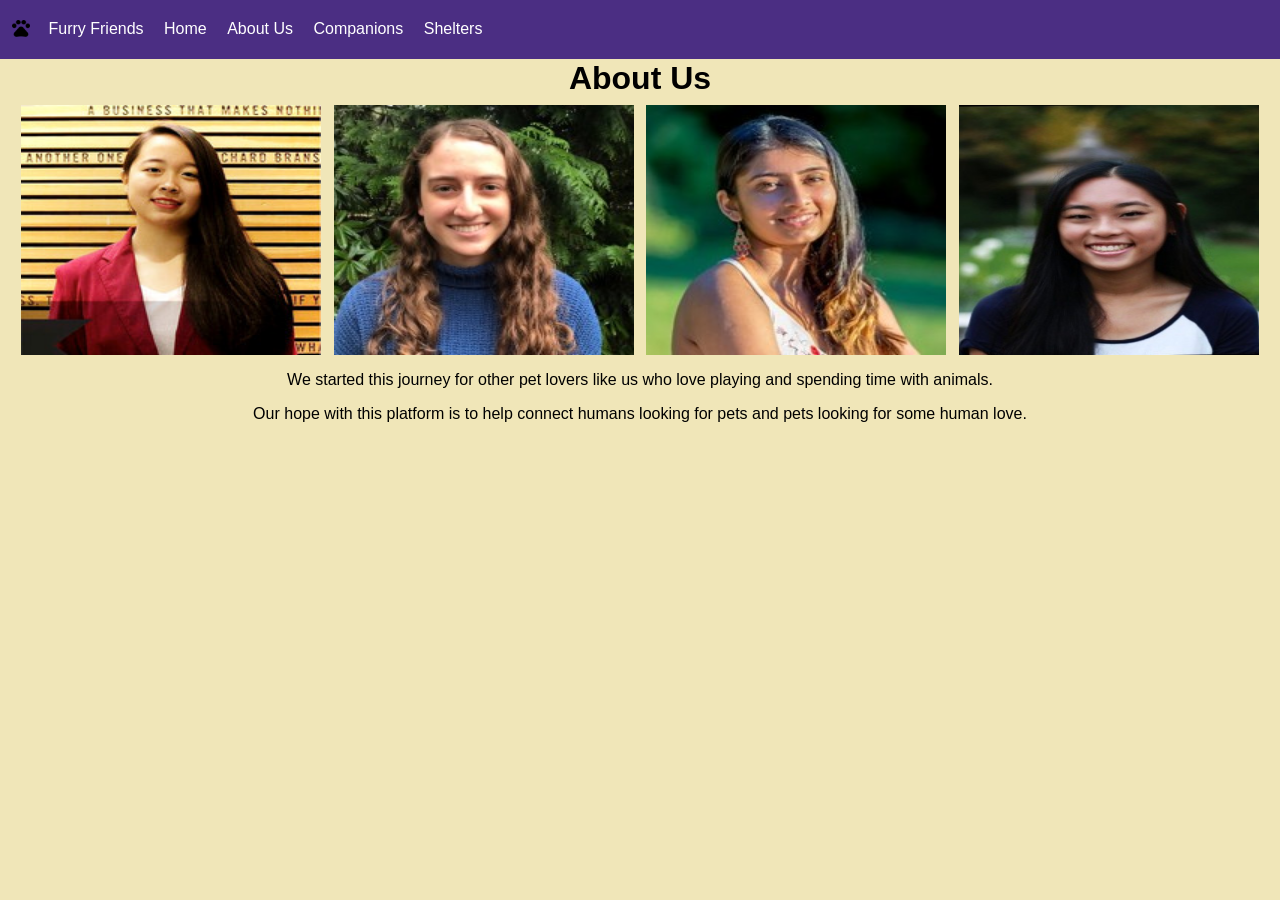
<file: about.html>
<!DOCTYPE html>
<html lang="en">
<head>
    <meta charset="utf-8">
    <meta name="author" content="your name">
    <meta name="description" content="description of your page">
    <link rel="stylesheet" href="/css/about.css" />
    <title>About Us</title>
</head>
<body>
  <nav>
    <ul>
        <li><a href="#"><span aria-hidden="true" class="logo">&nbsp</span>Furry Friends</a></li>
        <li><a href="index.html">Home</a></li>
        <li><a href="about_us.html">About Us</a></li>
        <li><a href="companions.html">Companions</a></li>
        <li><a href="shelters.html">Shelters</a></li>
    </ul>
  </nav>
    <h1>About Us</h1>
    <div class="img-row">
      <img src= "sophieDUB.jpg" width = "300" height = "250">
      <img src= "alyssaDUB.jpg" width = "300" height = "250">
      <img src= "aryaDUB.jpg" width = "300" height = "250">
      <img src= "kaylaDUB.png" width = "300" height = "250">
    </div>

      <p>We started this journey for other pet lovers like us who love playing and spending time with animals.</p>
      <p>Our hope with this platform is to help connect humans looking for pets and pets looking for some human love.</p>
    
</body>
</html>
</file>
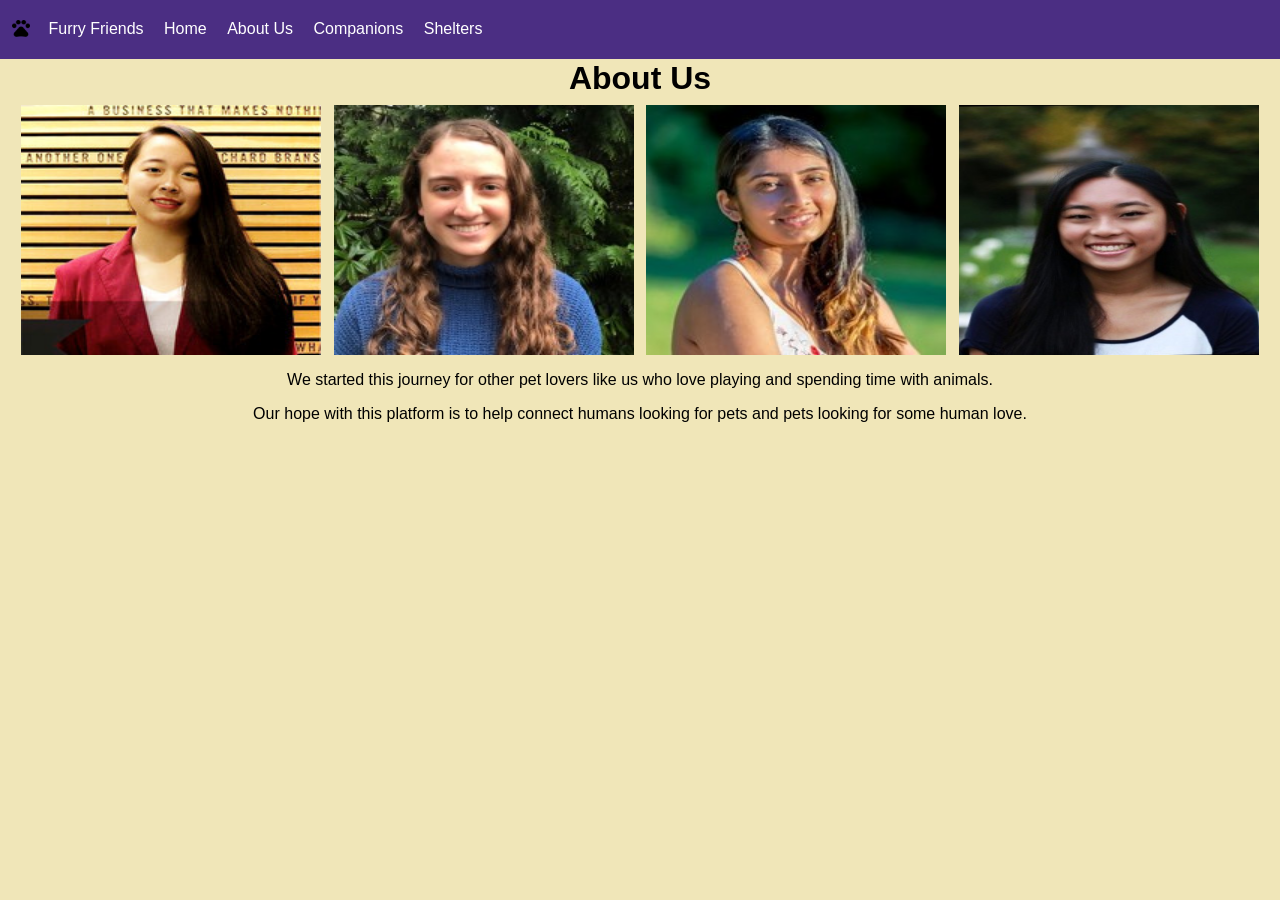
<file: about_us.html>
<!DOCTYPE html>
<html lang="en">
<!--Added header comments-->
<head>
    <meta charset="utf-8">
    <meta name="author" content="your name">
    <meta name="description" content="description of your page">
    <link rel="stylesheet" href="/css/about.css" />
    <title>About Us</title>
</head>
<body>
  <nav>
    <ul>
        <li><a href="#"><span aria-hidden="true" class="logo">&nbsp</span>Furry Friends</a></li>
        <li><a href="index.html">Home</a></li>
        <li><a href="about_us.html">About Us</a></li>
        <li><a href="companions.html">Companions</a></li>
        <li><a href="shelters.html">Shelters</a></li>
    </ul>
  </nav>
    <h1>About Us</h1>
    <div class="img-row">
      <img src= "sophieDUB.jpg" width = "300" height = "250">
      <img src= "alyssaDUB.jpg" width = "300" height = "250">
      <img src= "aryaDUB.jpg" width = "300" height = "250">
      <img src= "kaylaDUB.png" width = "300" height = "250">
    </div>

      <p>We started this journey for other pet lovers like us who love playing and spending time with animals.</p>
      <p>Our hope with this platform is to help connect humans looking for pets and pets looking for some human love.</p>
    
</body>
</html>
</file>
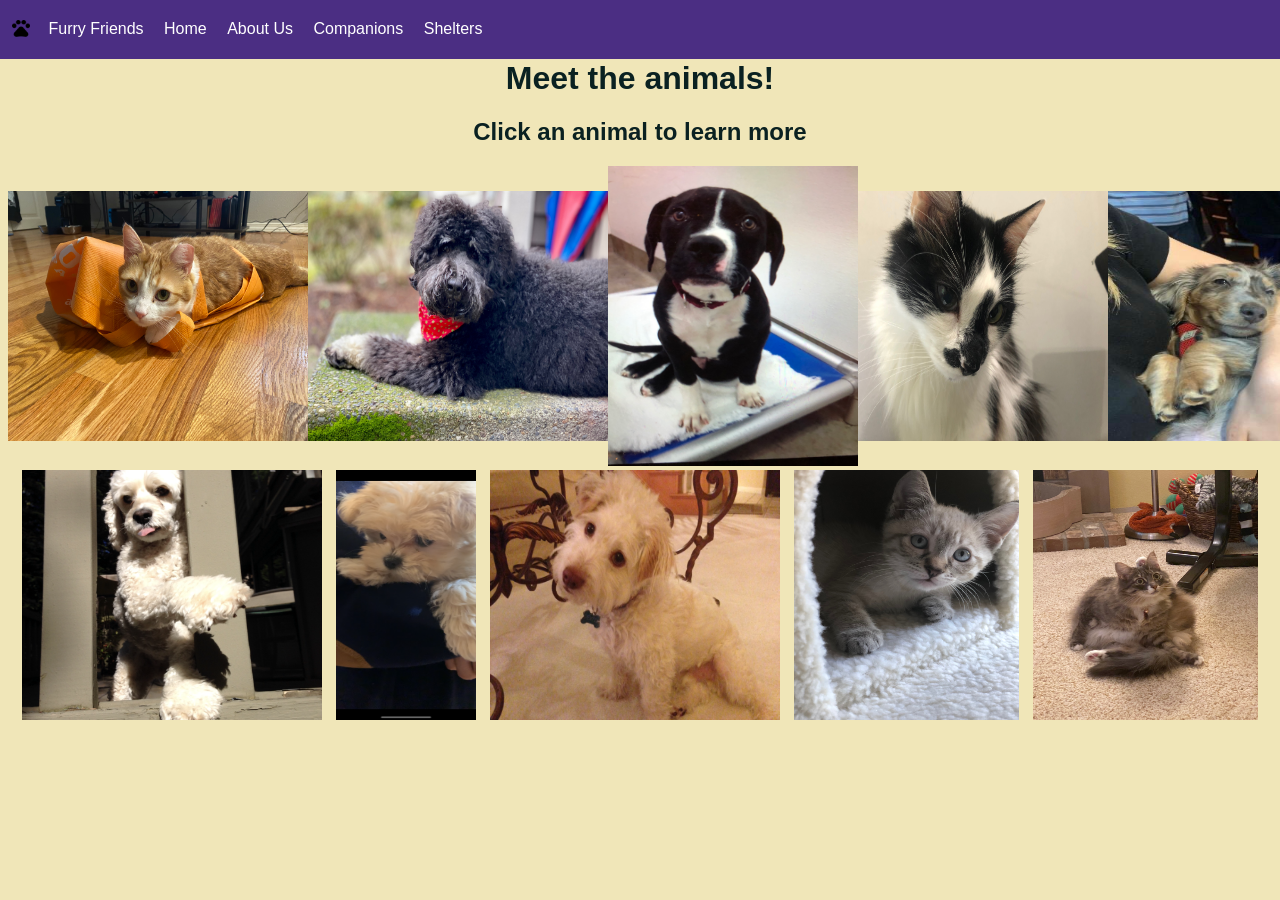
<file: companions.html>
<!DOCTYPE html>
<html lang="en">
<head>
    <meta charset="utf-8">
    <meta name="author" content="Kayla">
    <meta name="description" content="description of your page">
    <link rel="stylesheet" href="/css/companions.css" />
    <title>Meet the animals!</title>
</head>
<body>
    
    <nav>
        <ul>
            <li><a href="#"><span aria-hidden="true" class="logo">&nbsp</span>Furry Friends</a></li>
            <li><a href="index.html">Home</a></li>
            <li><a href="about_us.html">About Us</a></li>
            <li><a href="companions.html">Companions</a></li>
            <li><a href="shelters.html">Shelters</a></li>
        </ul>
    </nav>
    <h1>
        Meet the animals!
    </h1>

    <h2>
        Click an animal to learn more
    </h2>

    <div class="img-row">
        <a href="MeetColby.html"><img src="img/colby.png" width = "300" height = "250"/></a>
        <a href="meetBruno.html"><img src="img/bruno.png" width = "300" height = "250"/></a>
        <a href="meetPuddles.html"><img src="img/puddles.png" width = "250" height = "300"/></a>
        <a href="meetMito.html"><img src="img/mito.png" width = "250" height = "250"/></a>
        <a href="meetOllie.html"><img src="img/ollie.png" width = "250" height = "250"/></a>
    </div>
    <div class="img-row">
        <a href="MeetRoxy.html"><img src="img/roxy fence.png"width = "300" height = "250"/></a>
        <a href="meetChewy.html"><img src="img/chewy.png" width = "140" height = "250"/></a>
        <a href="MeetDexter.html"><img src="img/dexter.png" width = "290" height = "250"/></a>
        <a href="meetkillua.html"><img src="img/killua.png" width = "225" height = "250"/></a>
        <a href="meetSweetie.html"><img src="img/sweetie.png" width = "225" height = "250"/></a>
    </div>
</body>
</html>
</file>
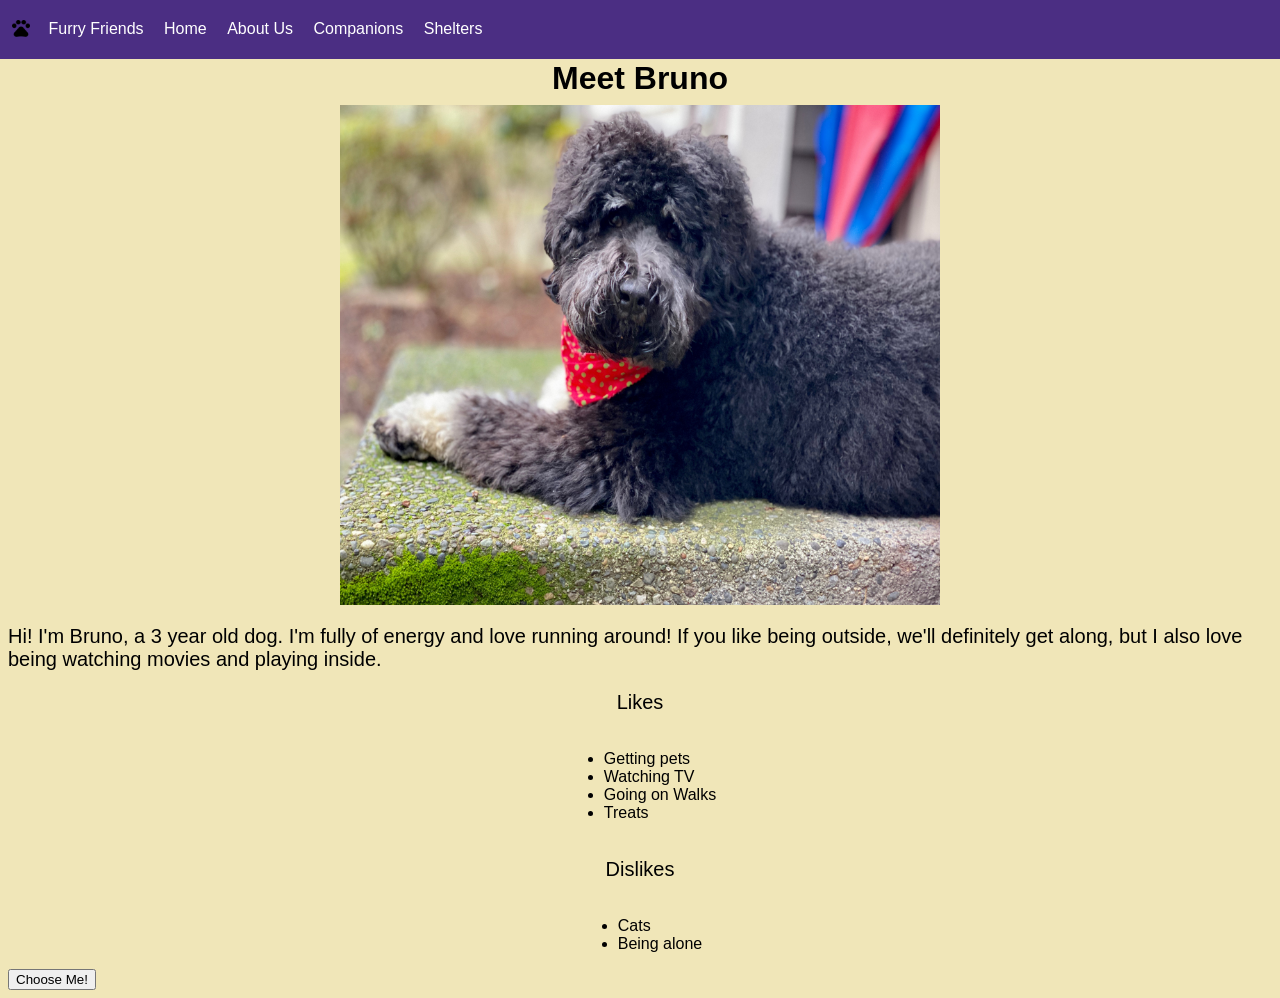
<file: meetBruno.html>
<!DOCTYPE html>
<html lang="en">
<head>
    <meta charset="utf-8">
    <meta name="author" content="your name">
    <meta name="description" content="description of your page">
    <link rel="stylesheet" href="css/MeetColby.css" />
    <title>Meet Bruno</title>
</head>

<body>
    <nav>
        <ul>
            <li><a href="#"><span aria-hidden="true" class="logo">&nbsp</span>Furry Friends</a></li>
            <li><a href="index.html">Home</a></li>
            <li><a href="about_us.html">About Us</a></li>
            <li><a href="companions.html">Companions</a></li>
            <li><a href="shelters.html">Shelters</a></li>
        </ul>
    </nav>
    <h1>
        Meet Bruno
    </h1>
    <img src="img\bruno.png" id = 'pic'>

    <p>
        Hi! I'm Bruno, a 3 year old dog. I'm fully of energy and love running around!
        If you like being outside, we'll definitely get along, but I also love being watching movies and playing inside.
    </p>

    <p id= 'likes-header'>
        Likes
    </p>
    <div id = 'l1'>
    <ul id = 'list-items'>
        <li>Getting pets</li>
        <li>Watching TV</li>
        <li>Going on Walks</li>
        <li>Treats</li>
    </ul>

    <p id= 'likes-header'>
        Dislikes
    </p>

    <ul id = 'list-items'>
        <li>Cats</li>
        <li>Being alone</li>
    </ul>
    </div>
    <button name="choose me">
        Choose Me!
    </button>

</body>
</html>
</file>
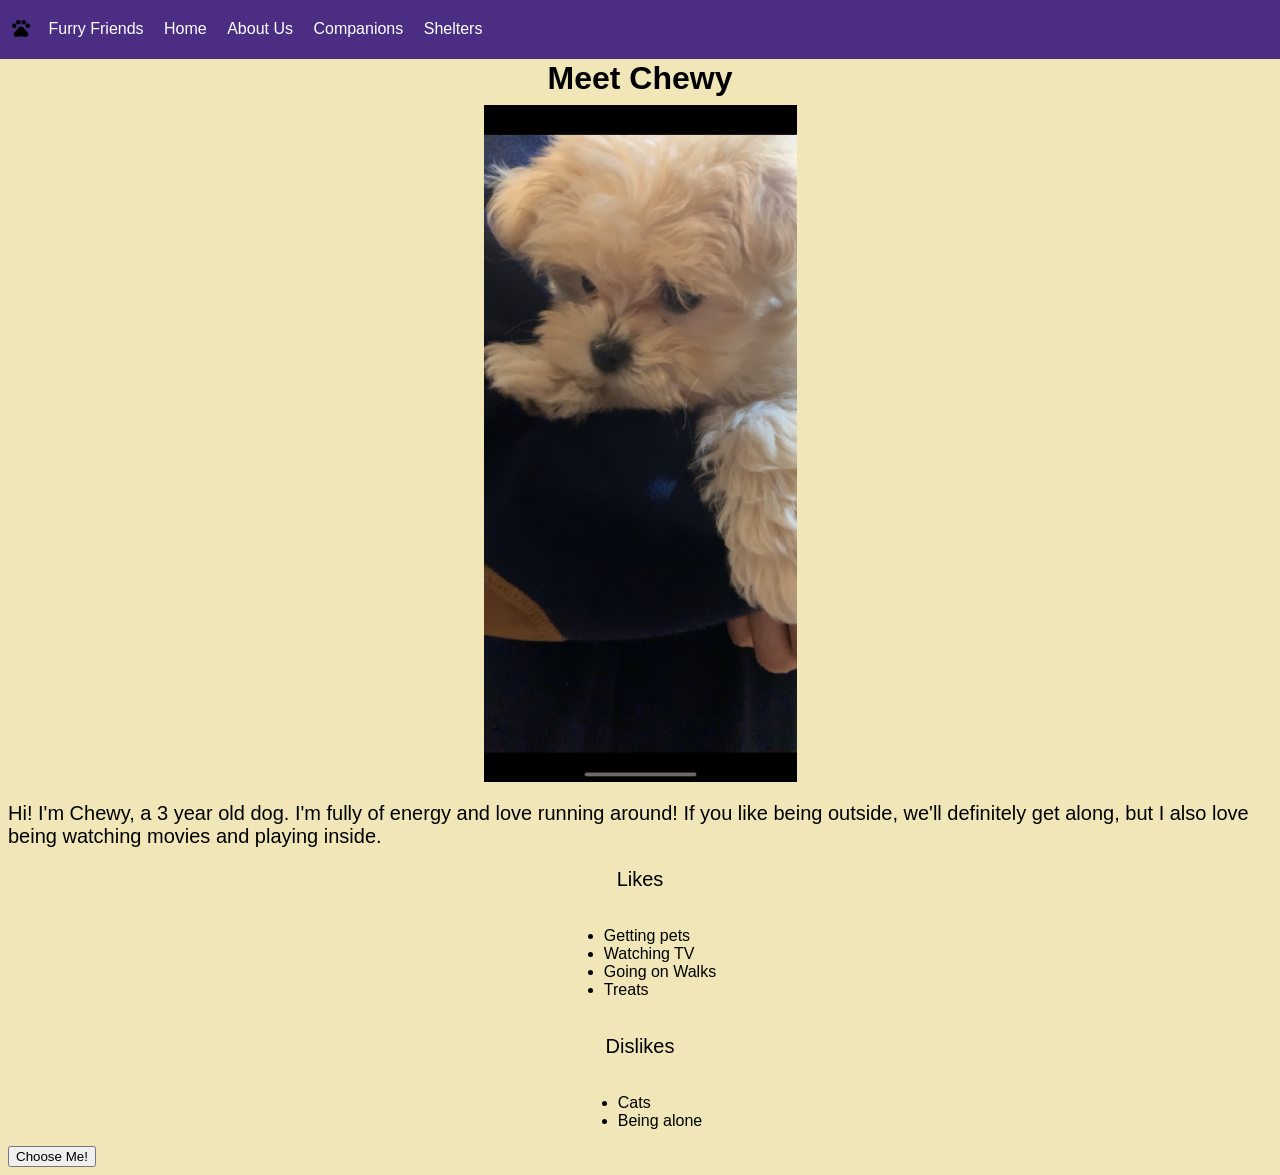
<file: meetChewy.html>
<!DOCTYPE html>
<html lang="en">
<head>
    <meta charset="utf-8">
    <meta name="author" content="your name">
    <meta name="description" content="description of your page">
    <link rel="stylesheet" href="css/MeetColby.css" />
    <title>Meet Chewy</title>
</head>

<body>
    <nav>
        <ul>
            <li><a href="#"><span aria-hidden="true" class="logo">&nbsp</span>Furry Friends</a></li>
            <li><a href="index.html">Home</a></li>
            <li><a href="about_us.html">About Us</a></li>
            <li><a href="companions.html">Companions</a></li>
            <li><a href="shelters.html">Shelters</a></li>
        </ul>
    </nav>
    <h1>
        Meet Chewy
    </h1>
    <img src="img\chewy.png" id = 'pic'>

    <p>
        Hi! I'm Chewy, a 3 year old dog. I'm fully of energy and love running around!
        If you like being outside, we'll definitely get along, but I also love being watching movies and playing inside.
    </p>

    <p id= 'likes-header'>
        Likes
    </p>
    <div id = 'l1'>
    <ul id = 'list-items'>
        <li>Getting pets</li>
        <li>Watching TV</li>
        <li>Going on Walks</li>
        <li>Treats</li>
    </ul>

    <p id= 'likes-header'>
        Dislikes
    </p>

    <ul id = 'list-items'>
        <li>Cats</li>
        <li>Being alone</li>
    </ul>
    </div>
    <button name="choose me">
        Choose Me!
    </button>

</body>
</html>
</file>
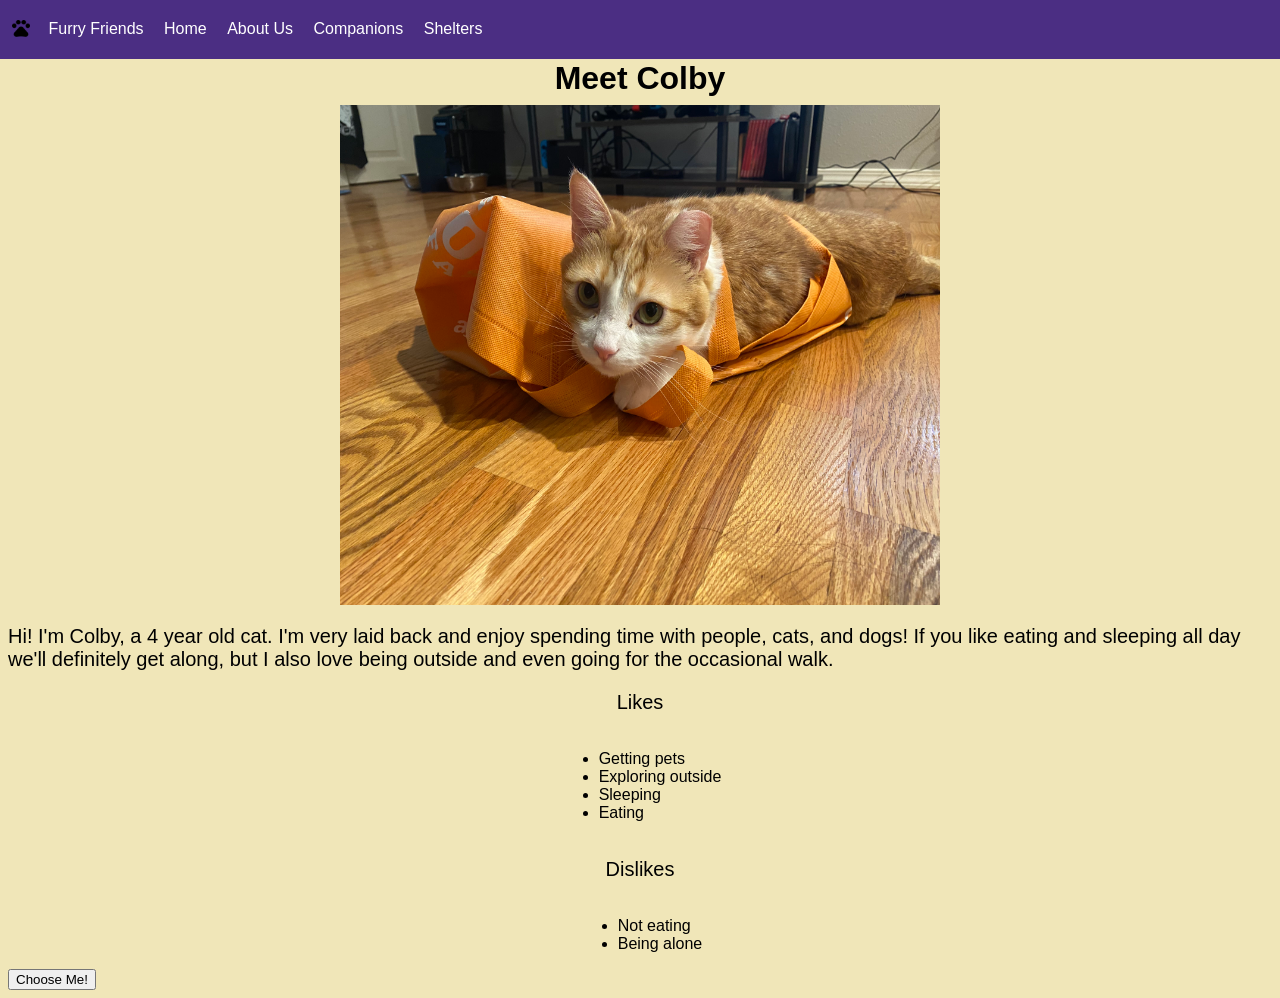
<file: meetColby.html>
<!DOCTYPE html>
<html lang="en">
<head>
    <meta charset="utf-8">
    <meta name="author" content="your name">
    <meta name="description" content="description of your page">
    <link rel="stylesheet" href="css/MeetColby.css" />
    <title>Meet Colby</title>
</head>

<body>
    <nav>
        <ul>
            <li><a href="#"><span aria-hidden="true" class="logo">&nbsp</span>Furry Friends</a></li>
            <li><a href="index.html">Home</a></li>
            <li><a href="about_us.html">About Us</a></li>
            <li><a href="companions.html">Companions</a></li>
            <li><a href="shelters.html">Shelters</a></li>
        </ul>
    </nav>
    <h1>
        Meet Colby
    </h1>
    <img src="img\colby.png" id = 'pic'>

    <p>
        Hi! I'm Colby, a 4 year old cat. I'm very laid back and enjoy spending time with people, cats, and dogs!
        If you like eating and sleeping all day we'll definitely get along, but I also love being outside and even
        going for the occasional walk.
    </p>

    <p id= 'likes-header'>
        Likes
    </p>
    <div id = 'l1'>
    <ul id = 'list-items'>
        <li>Getting pets</li>
        <li>Exploring outside</li>
        <li>Sleeping</li>
        <li>Eating</li>
    </ul>

    <p id= 'likes-header'>
        Dislikes
    </p>

    <ul id = 'list-items'>
        <li>Not eating</li>
        <li>Being alone</li>
    </ul>

    </div>
    <button name="choose me">
        Choose Me!
    </button>

</body>
</html>
</file>
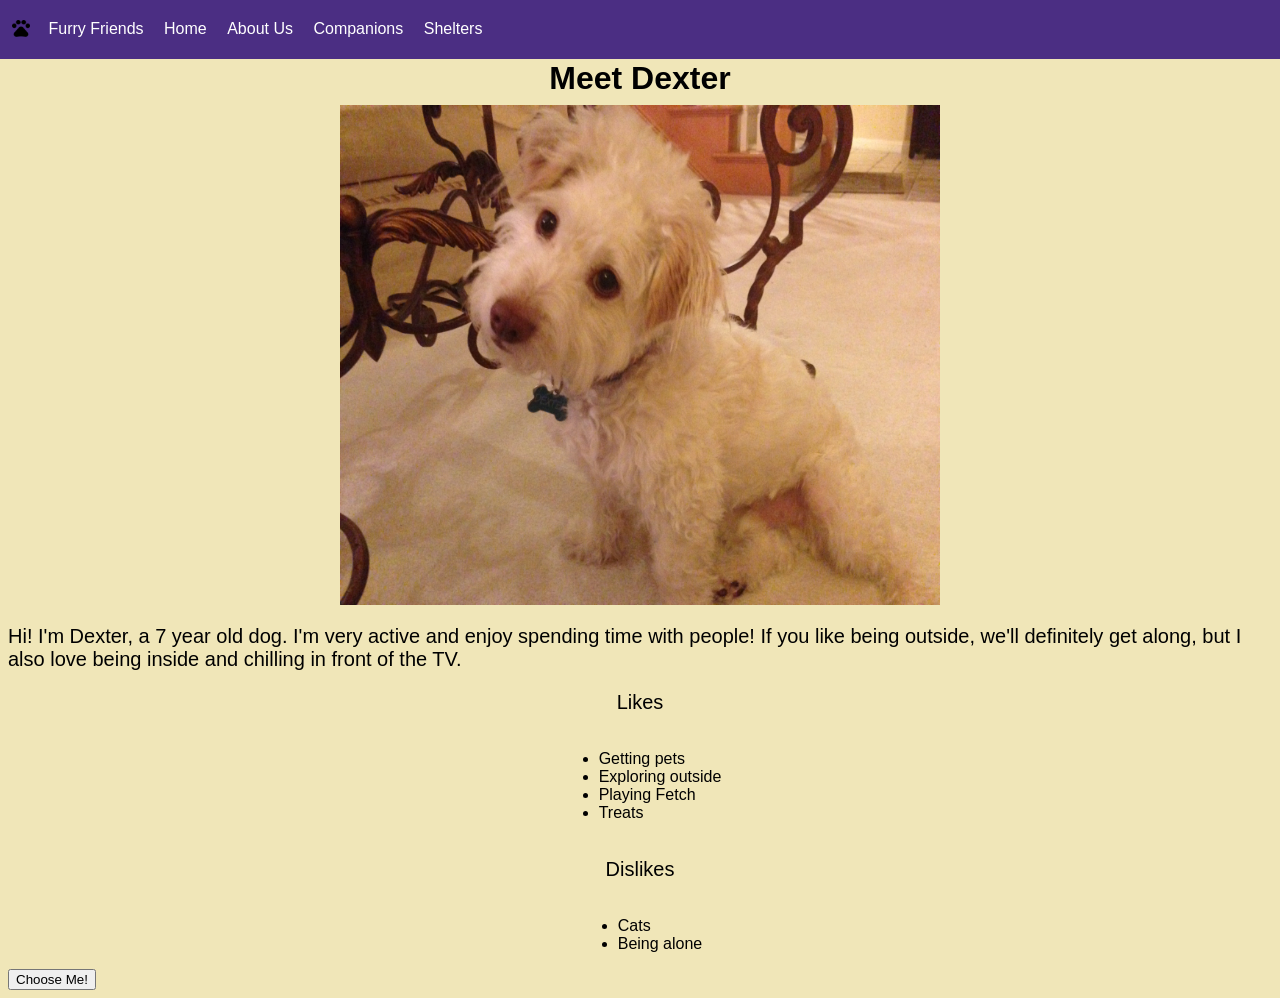
<file: meetDexter.html>
<!DOCTYPE html>
<html lang="en">
<head>
    <meta charset="utf-8">
    <meta name="author" content="your name">
    <meta name="description" content="description of your page">
    <link rel="stylesheet" href="css/MeetColby.css" />
    <title>Meet Dexter</title>
</head>

<body>
    <nav>
        <ul>
            <li><a href="#"><span aria-hidden="true" class="logo">&nbsp</span>Furry Friends</a></li>
            <li><a href="index.html">Home</a></li>
            <li><a href="about_us.html">About Us</a></li>
            <li><a href="companions.html">Companions</a></li>
            <li><a href="shelters.html">Shelters</a></li>
        </ul>
    </nav>
    <h1>
        Meet Dexter
    </h1>
    <img src="img\dexter.png" id = 'pic'>

    <p>
        Hi! I'm Dexter, a 7 year old dog. I'm very active and enjoy spending time with people!
        If you like being outside, we'll definitely get along, but I also love being inside and chilling in front of the TV.
    </p>

    <p id= 'likes-header'>
        Likes
    </p>
    <div id = 'l1'>
    <ul id = 'list-items'>
        <li>Getting pets</li>
        <li>Exploring outside</li>
        <li>Playing Fetch</li>
        <li>Treats</li>
    </ul>

    <p id= 'likes-header'>
        Dislikes
    </p>

    <ul id = 'list-items'>
        <li>Cats</li>
        <li>Being alone</li>
    </ul>
    </div>
    <button name="choose me">
        Choose Me!
    </button>

</body>
</html>
</file>
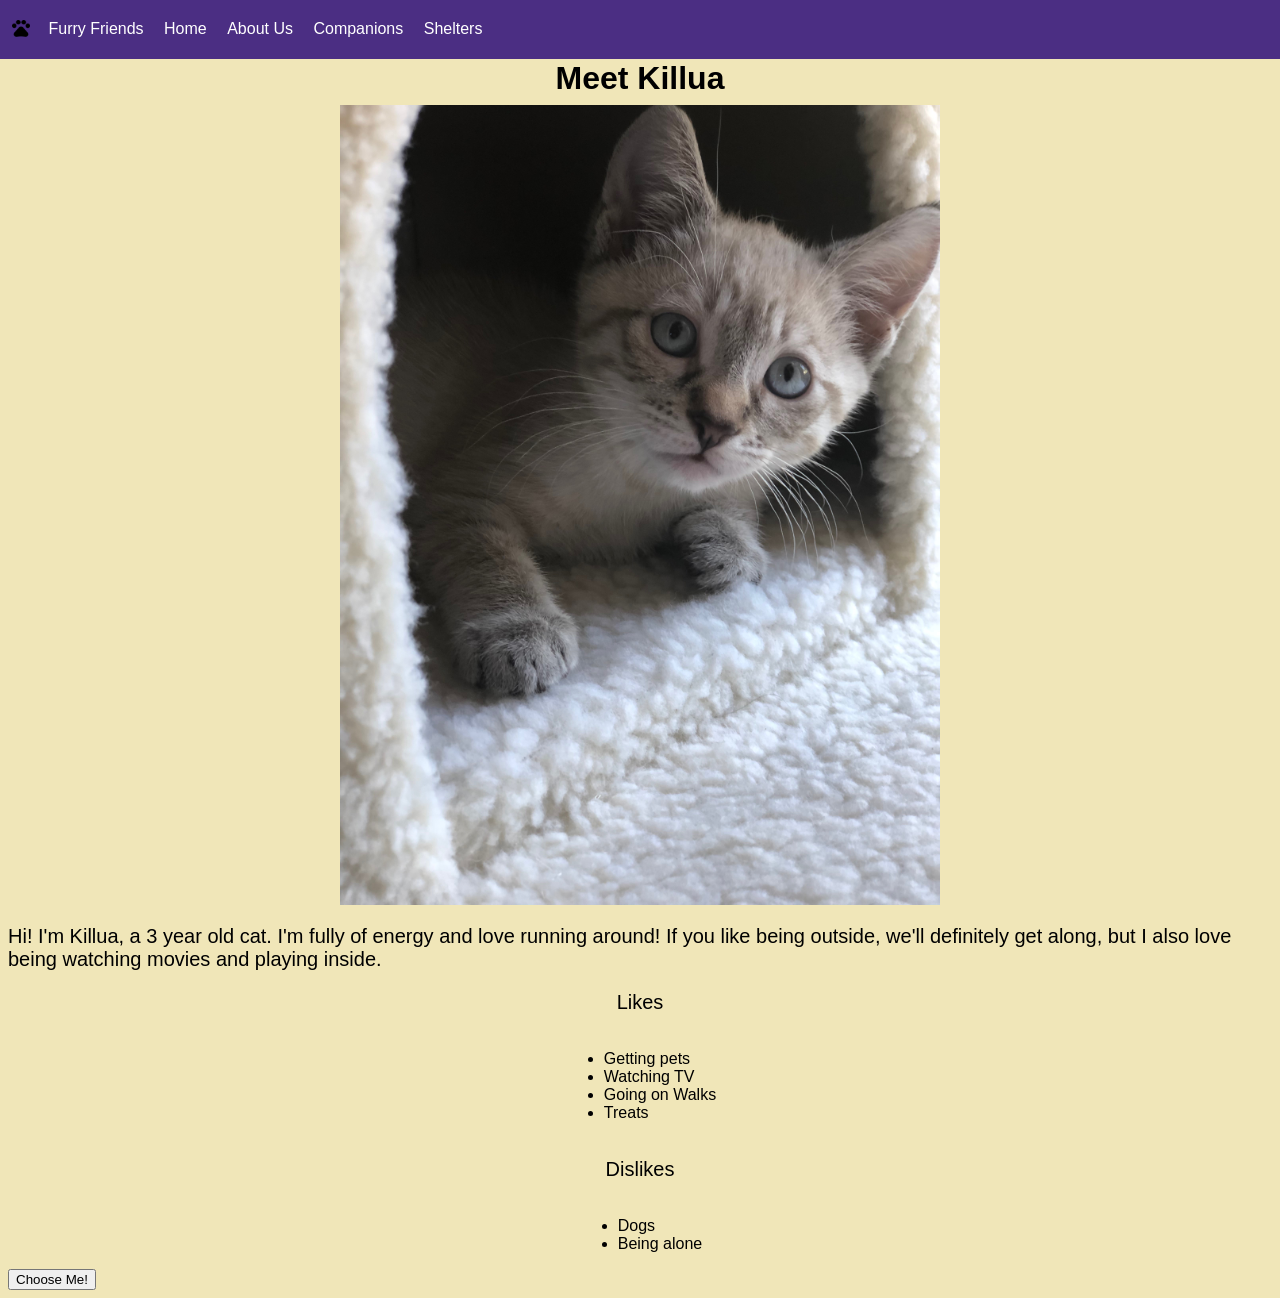
<file: meetKillua.html>
<!DOCTYPE html>
<html lang="en">
<head>
    <meta charset="utf-8">
    <meta name="author" content="your name">
    <meta name="description" content="description of your page">
    <link rel="stylesheet" href="css/MeetColby.css" />
    <title>Meet Killua</title>
</head>

<body>
    <nav>
        <ul>
            <li><a href="#"><span aria-hidden="true" class="logo">&nbsp</span>Furry Friends</a></li>
            <li><a href="index.html">Home</a></li>
            <li><a href="about_us.html">About Us</a></li>
            <li><a href="companions.html">Companions</a></li>
            <li><a href="shelters.html">Shelters</a></li>
        </ul>
    </nav>
    <h1>
        Meet Killua
    </h1>
    <img src="img\killua.png" id = 'pic'>

    <p>
        Hi! I'm Killua, a 3 year old cat. I'm fully of energy and love running around!
        If you like being outside, we'll definitely get along, but I also love being watching movies and playing inside.
    </p>

    <p id= 'likes-header'>
        Likes
    </p>
    <div id = 'l1'>
    <ul id = 'list-items'>
        <li>Getting pets</li>
        <li>Watching TV</li>
        <li>Going on Walks</li>
        <li>Treats</li>
    </ul>

    <p id= 'likes-header'>
        Dislikes
    </p>

    <ul id = 'list-items'>
        <li>Dogs</li>
        <li>Being alone</li>
    </ul>
    </div>
    <button name="choose me">
        Choose Me!
    </button>

</body>
</html>
</file>
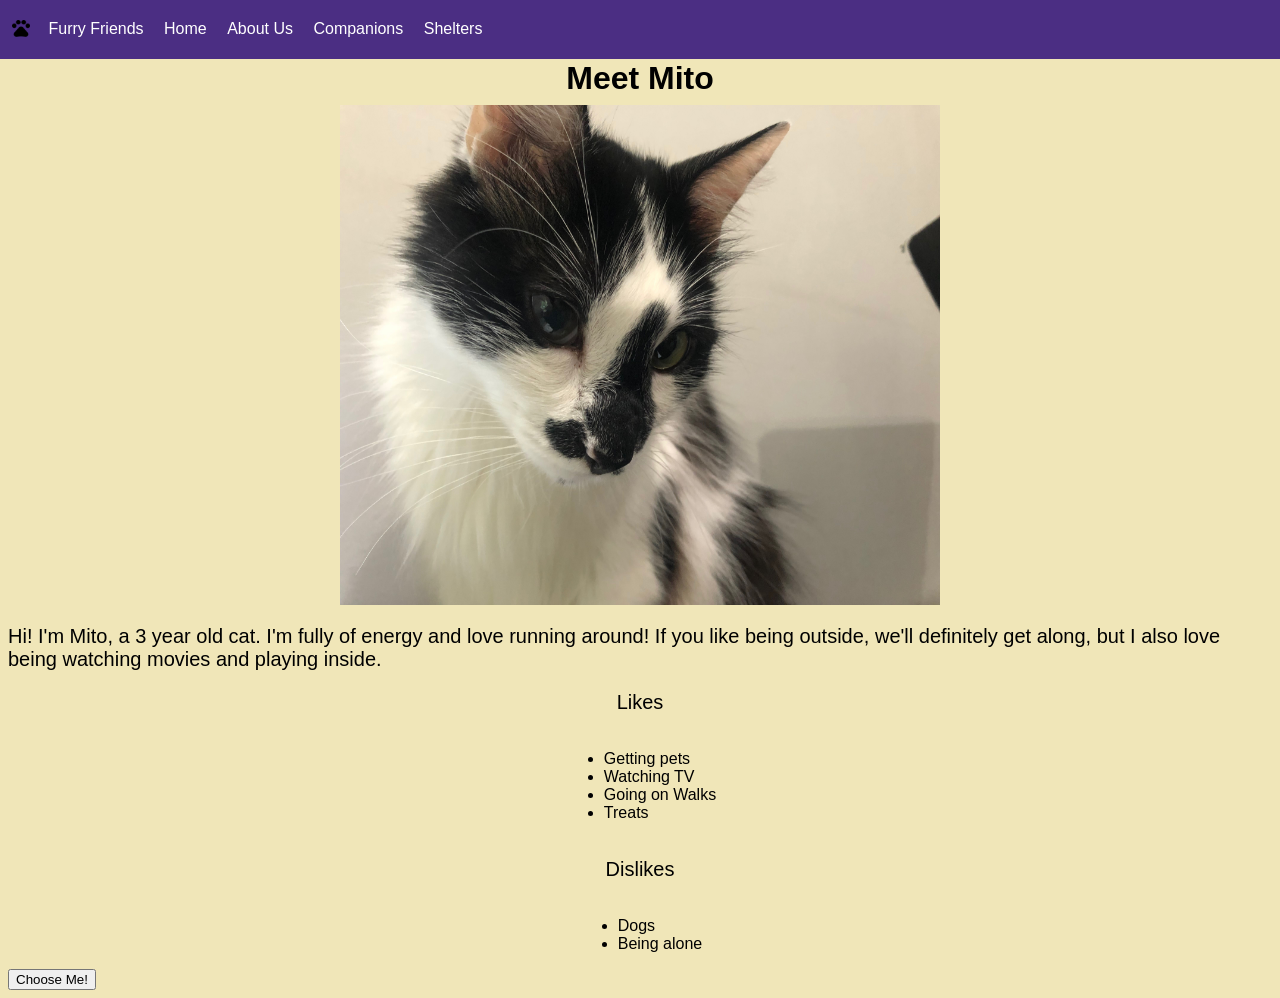
<file: meetMito.html>
<!DOCTYPE html>
<html lang="en">
<head>
    <meta charset="utf-8">
    <meta name="author" content="your name">
    <meta name="description" content="description of your page">
    <link rel="stylesheet" href="css/MeetColby.css" />
    <title>Meet Mito</title>
</head>

<body>
    <nav>
        <ul>
            <li><a href="#"><span aria-hidden="true" class="logo">&nbsp</span>Furry Friends</a></li>
            <li><a href="index.html">Home</a></li>
            <li><a href="about_us.html">About Us</a></li>
            <li><a href="companions.html">Companions</a></li>
            <li><a href="shelters.html">Shelters</a></li>
        </ul>
    </nav>
    <h1>
        Meet Mito
    </h1>
    <img src="img\mito.png" id = 'pic'>

    <p>
        Hi! I'm Mito, a 3 year old cat. I'm fully of energy and love running around!
        If you like being outside, we'll definitely get along, but I also love being watching movies and playing inside.
    </p>

    <p id= 'likes-header'>
        Likes
    </p>
    <div id = 'l1'>
    <ul id = 'list-items'>
        <li>Getting pets</li>
        <li>Watching TV</li>
        <li>Going on Walks</li>
        <li>Treats</li>
    </ul>

    <p id= 'likes-header'>
        Dislikes
    </p>

    <ul id = 'list-items'>
        <li>Dogs</li>
        <li>Being alone</li>
    </ul>
    </div>
    <button name="choose me">
        Choose Me!
    </button>

</body>
</html>
</file>
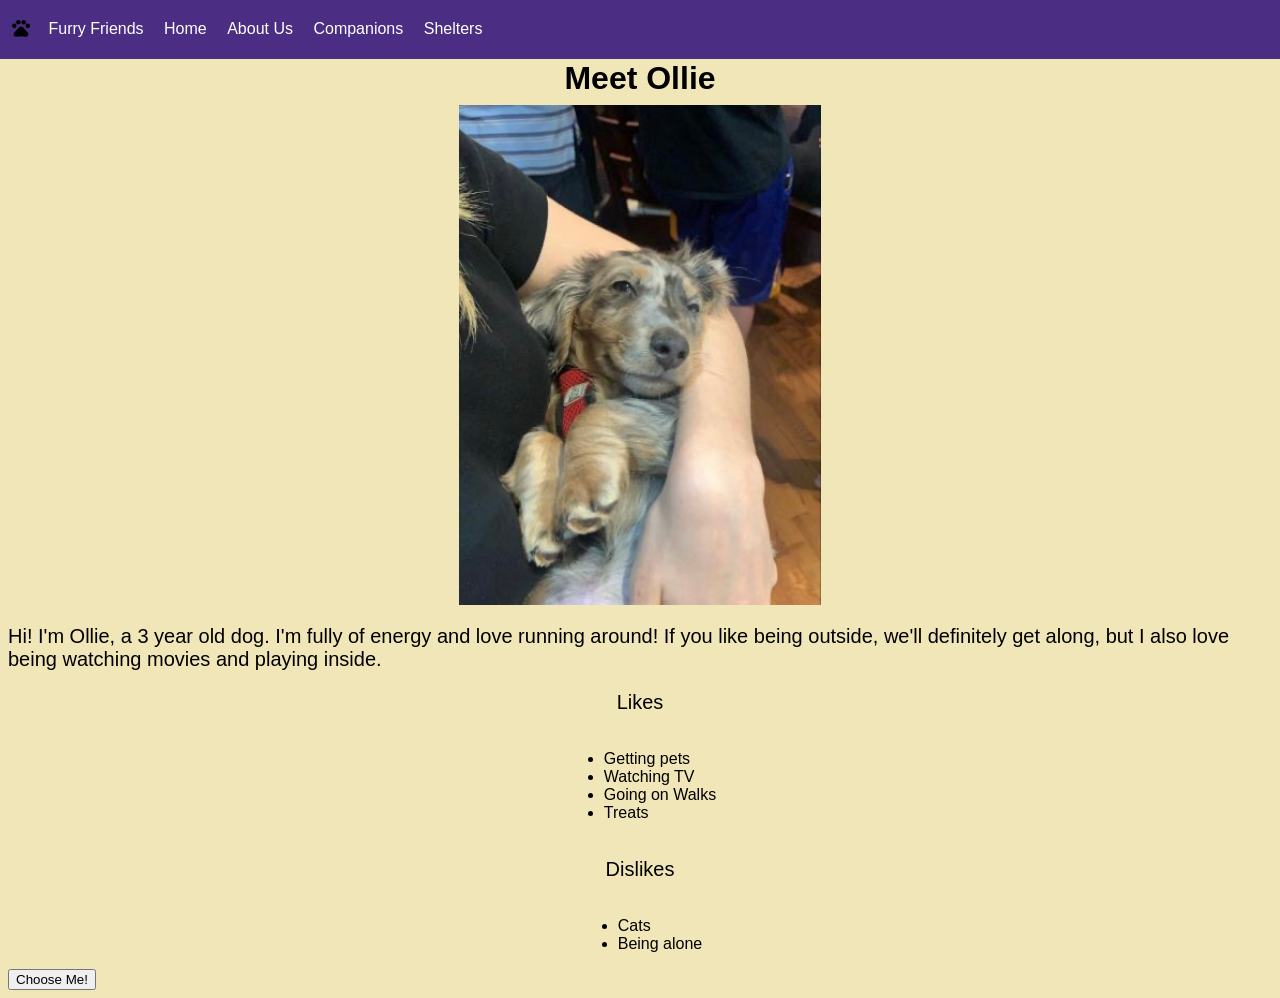
<file: meetOllie.html>
<!DOCTYPE html>
<html lang="en">
<head>
    <meta charset="utf-8">
    <meta name="author" content="your name">
    <meta name="description" content="description of your page">
    <link rel="stylesheet" href="css/MeetColby.css" />
    <title>Meet Ollie</title>
</head>

<body>
    <nav>
        <ul>
            <li><a href="#"><span aria-hidden="true" class="logo">&nbsp</span>Furry Friends</a></li>
            <li><a href="index.html">Home</a></li>
            <li><a href="about_us.html">About Us</a></li>
            <li><a href="companions.html">Companions</a></li>
            <li><a href="shelters.html">Shelters</a></li>
        </ul>
    </nav>
    <h1>
        Meet Ollie
    </h1>
    <img src="img\ollie.png" id = 'pic'>

    <p>
        Hi! I'm Ollie, a 3 year old dog. I'm fully of energy and love running around!
        If you like being outside, we'll definitely get along, but I also love being watching movies and playing inside.
    </p>

    <p id= 'likes-header'>
        Likes
    </p>
    <div id = 'l1'>
    <ul id = 'list-items'>
        <li>Getting pets</li>
        <li>Watching TV</li>
        <li>Going on Walks</li>
        <li>Treats</li>
    </ul>

    <p id= 'likes-header'>
        Dislikes
    </p>

    <ul id = 'list-items'>
        <li>Cats</li>
        <li>Being alone</li>
    </ul>
    </div>
    <button name="choose me">
        Choose Me!
    </button>

</body>
</html>
</file>
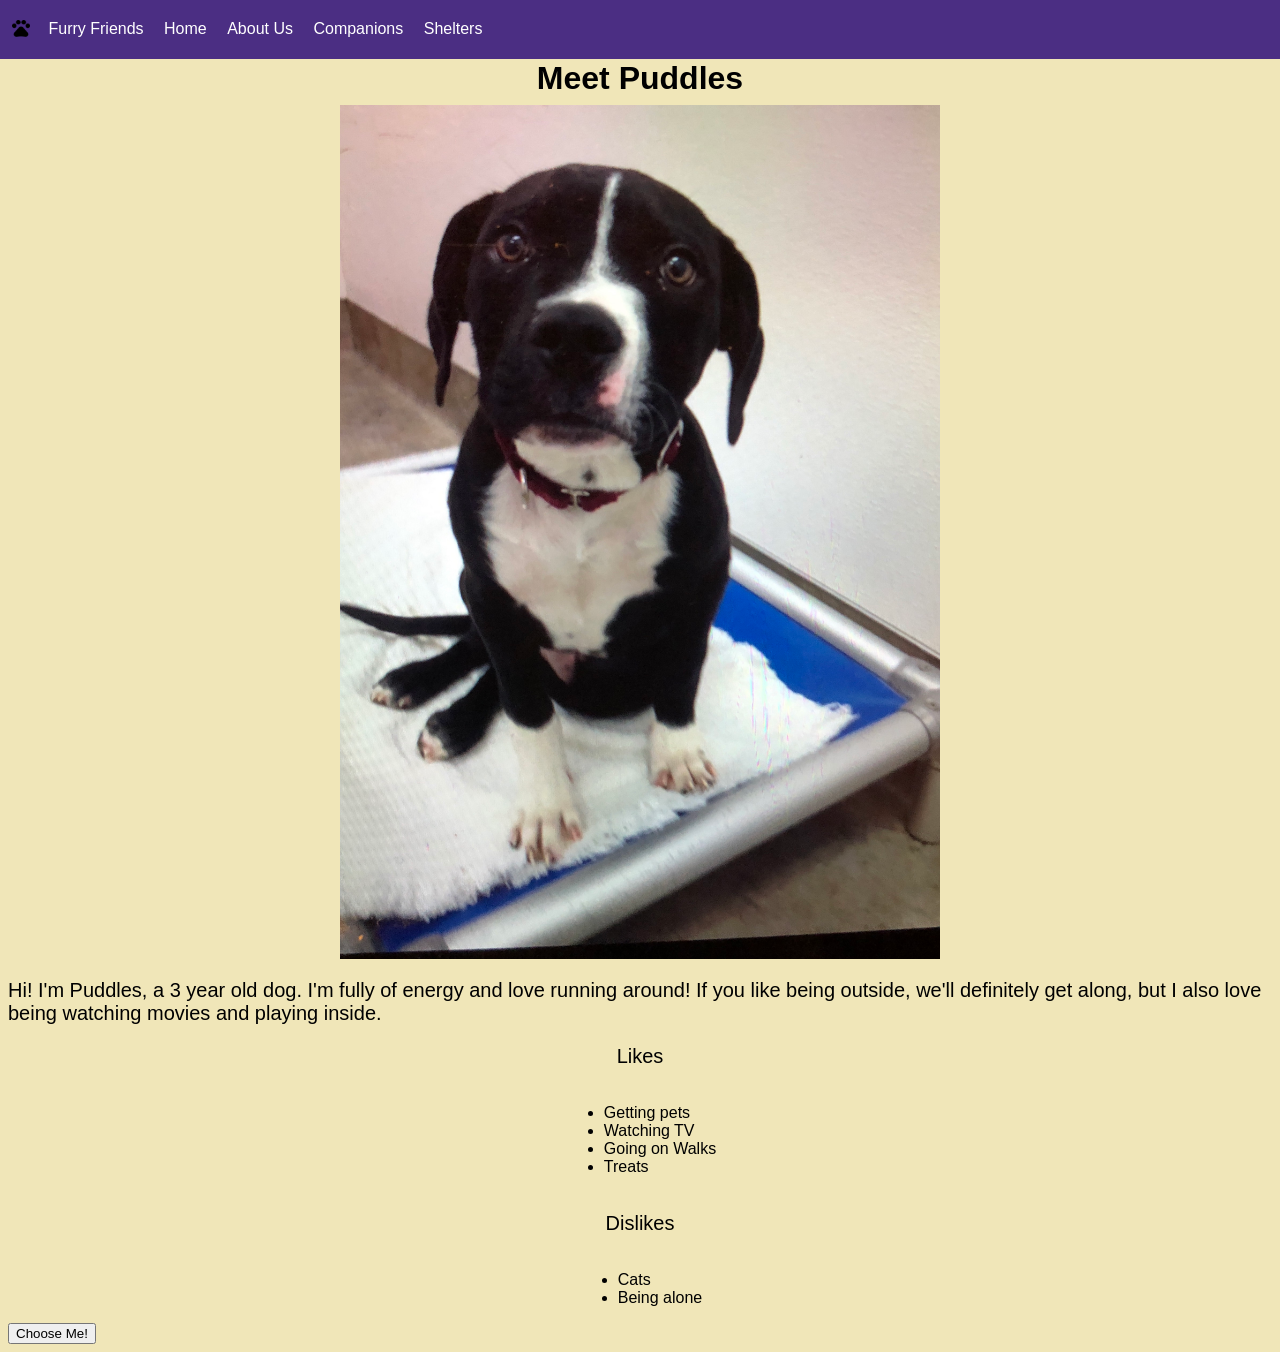
<file: meetPuddles.html>
<!DOCTYPE html>
<html lang="en">
<head>
    <meta charset="utf-8">
    <meta name="author" content="your name">
    <meta name="description" content="description of your page">
    <link rel="stylesheet" href="css/MeetColby.css" />
    <title>Meet Puddles</title>
</head>

<body>
    <nav>
        <ul>
            <li><a href="#"><span aria-hidden="true" class="logo">&nbsp</span>Furry Friends</a></li>
            <li><a href="index.html">Home</a></li>
            <li><a href="about_us.html">About Us</a></li>
            <li><a href="companions.html">Companions</a></li>
            <li><a href="shelters.html">Shelters</a></li>
        </ul>
    </nav>
    <h1>
        Meet Puddles
    </h1>
    <img src="img\puddles.png" id = 'pic'>

    <p>
        Hi! I'm Puddles, a 3 year old dog. I'm fully of energy and love running around!
        If you like being outside, we'll definitely get along, but I also love being watching movies and playing inside.
    </p>

    <p id= 'likes-header'>
        Likes
    </p>
    <div id = 'l1'>
    <ul id = 'list-items'>
        <li>Getting pets</li>
        <li>Watching TV</li>
        <li>Going on Walks</li>
        <li>Treats</li>
    </ul>

    <p id= 'likes-header'>
        Dislikes
    </p>

    <ul id = 'list-items'>
        <li>Cats</li>
        <li>Being alone</li>
    </ul>
    </div>
    <button name="choose me">
        Choose Me!
    </button>

</body>
</html>
</file>
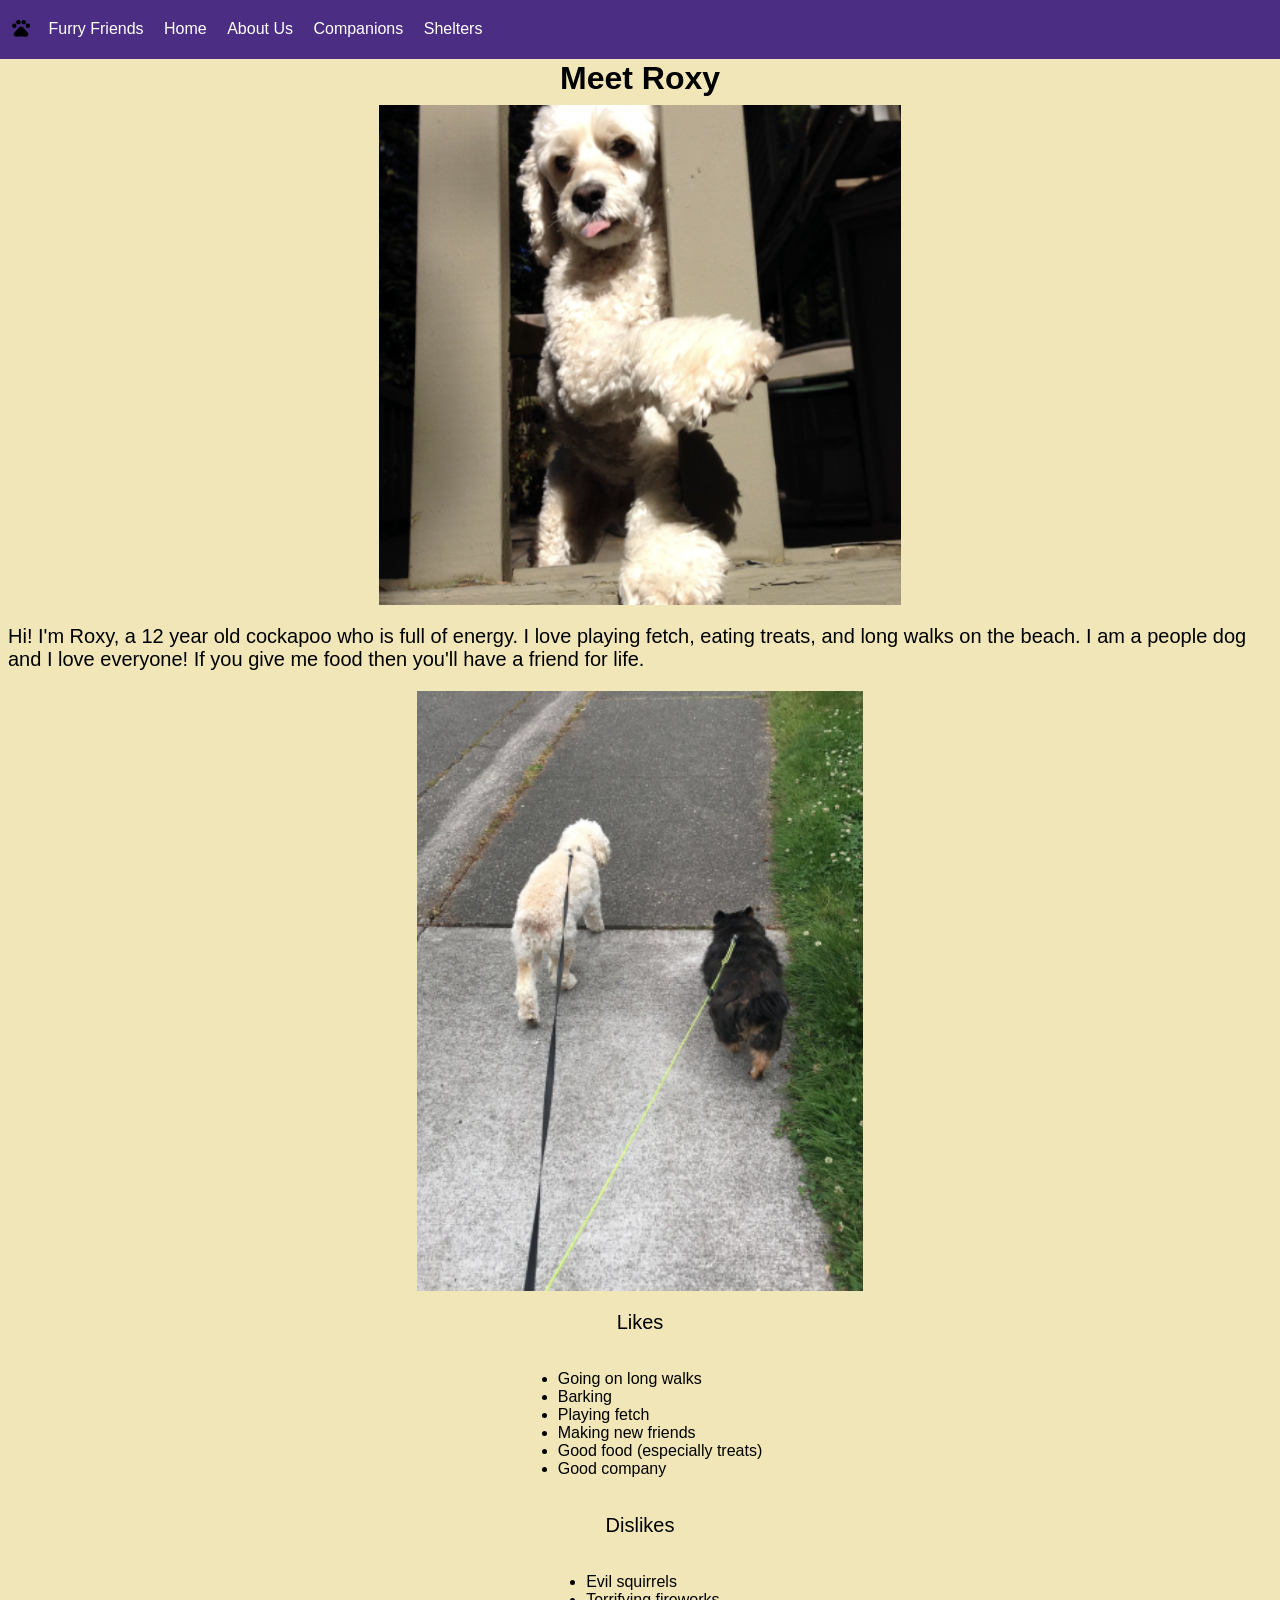
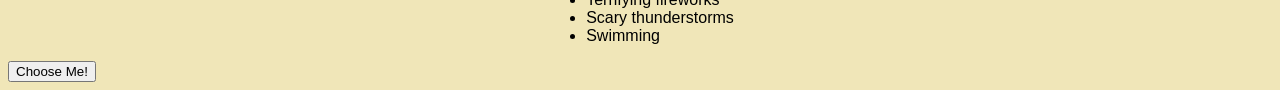
<file: meetRoxy.html>
<!DOCTYPE html>
<html lang="en">
<head>
    <meta charset="utf-8">
    <meta name="author" content="your name">
    <meta name="description" content="description of your page">
    <link rel="stylesheet" href="/css/MeetRoxy.css" />
    <title>Meet Roxy</title>
</head>

<body>
    <nav>
        <ul>
            <li><a href="#"><span aria-hidden="true" class="logo">&nbsp</span>Furry Friends</a></li>
            <li><a href="index.html">Home</a></li>
            <li><a href="about_us.html">About Us</a></li>
            <li><a href="companions.html">Companions</a></li>
            <li><a href="shelters.html">Shelters</a></li>
        </ul>
    </nav>
        <h1>
            Meet Roxy
        </h1>
        <img src="img\roxy fence.png" id = 'roxy-fence'/>

        <p>
            Hi! I'm Roxy, a 12 year old cockapoo who is full of energy. I love playing fetch, 
            eating treats, and long walks on the beach. I am a people dog and I love everyone! 
            If you give me food then you'll have a friend for life.
        </p>

        <img src="img\roxy walking.png" id = 'roxy-walking'/>
        <p id= 'likes-header'>
            Likes
        </p>
        <div id = 'l1'>
        <ul id = 'list-items'>
            <li>Going on long walks</li>
            <li>Barking</li>
            <li>Playing fetch</li>
            <li>Making new friends</li>
            <li>Good food (especially treats)</li>
            <li>Good company</li>
        </ul>
        
        <p id= 'likes-header'>
            Dislikes
        </p>
        
        <ul id = 'list-items'>
            <li>Evil squirrels</li>
            <li>Terrifying fireworks</li>
            <li>Scary thunderstorms</li>
            <li>Swimming</li>
        </ul>
    </div>

    
        <button name="choose-me">
            Choose Me!
        </button>
    
</body>
</html>
</file>
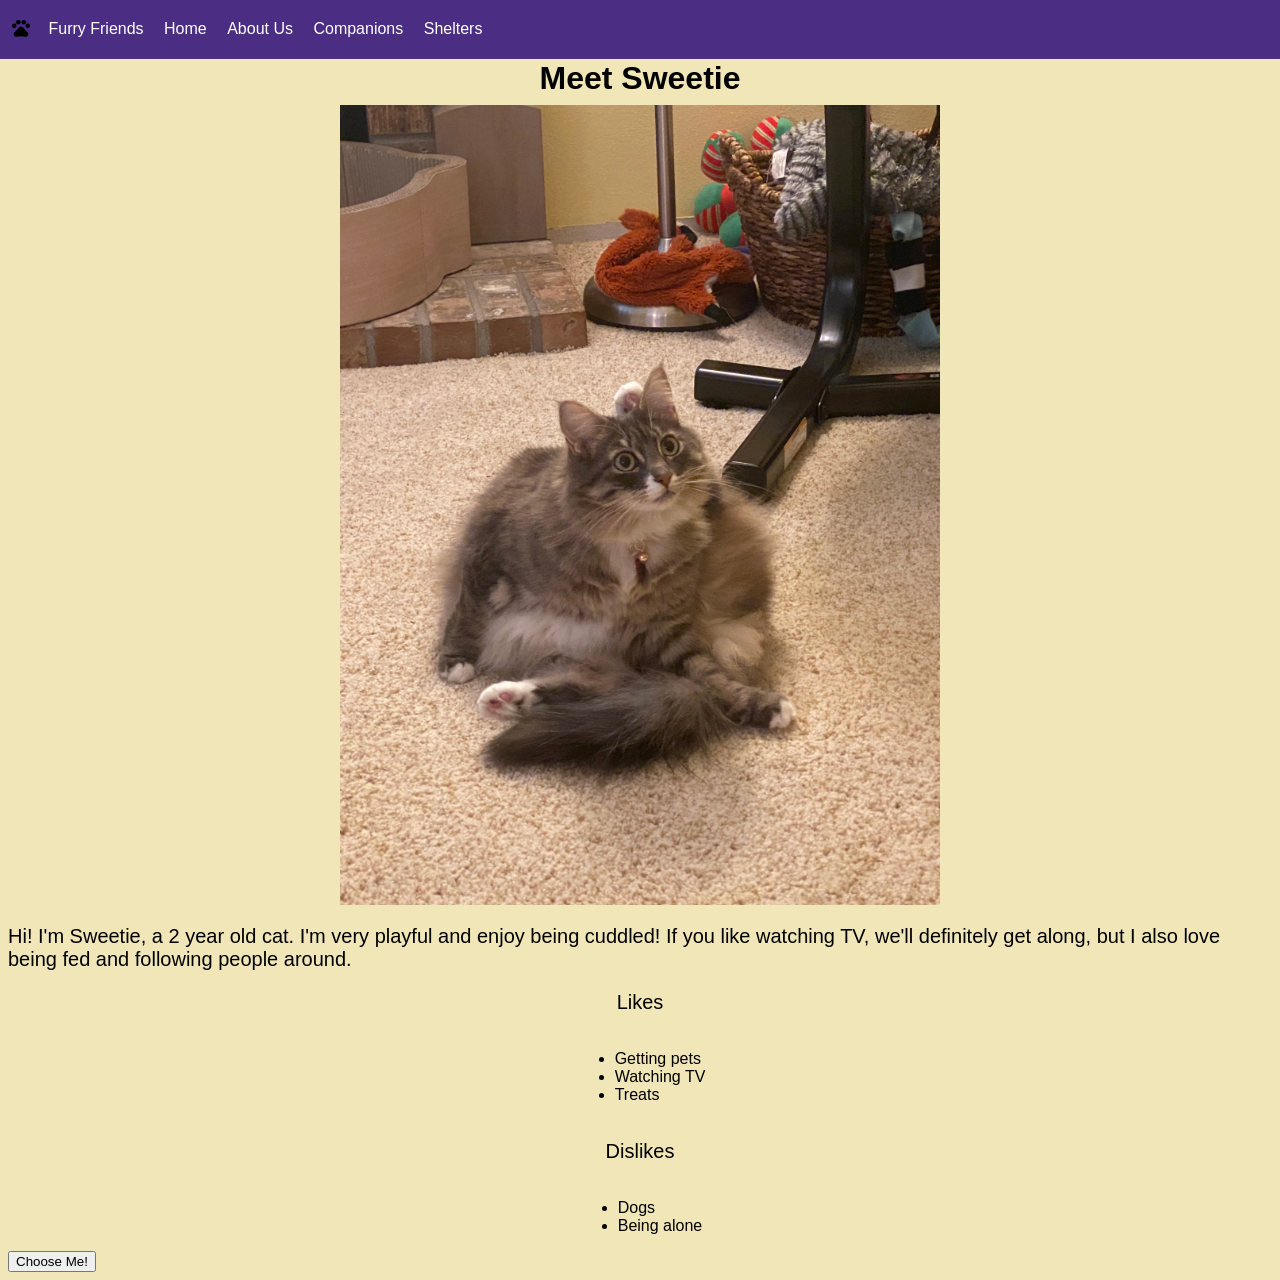
<file: meetSweetie.html>
<!DOCTYPE html>
<html lang="en">
<head>
    <meta charset="utf-8">
    <meta name="author" content="your name">
    <meta name="description" content="description of your page">
    <link rel="stylesheet" href="css/MeetColby.css" />
    <title>Meet Sweetie</title>
</head>

<body>
    <nav>
        <ul>
            <li><a href="#"><span aria-hidden="true" class="logo">&nbsp</span>Furry Friends</a></li>
            <li><a href="index.html">Home</a></li>
            <li><a href="about_us.html">About Us</a></li>
            <li><a href="companions.html">Companions</a></li>
            <li><a href="shelters.html">Shelters</a></li>
        </ul>
    </nav>
    <h1>
        Meet Sweetie
    </h1>
    <img src="img\sweetie.png" id = 'pic'>

    <p>
        Hi! I'm Sweetie, a 2 year old cat. I'm very playful and enjoy being cuddled!
        If you like watching TV, we'll definitely get along, but I also love being fed and following people around.
    </p>

    <p id= 'likes-header'>
        Likes
    </p>
    <div id = 'l1'>
    <ul id = 'list-items'>
        <li>Getting pets</li>
        <li>Watching TV</li>
        <li>Treats</li>
    </ul>

    <p id= 'likes-header'>
        Dislikes
    </p>

    <ul id = 'list-items'>
        <li>Dogs</li>
        <li>Being alone</li>
    </ul>
    </div>
    <button name="choose me">
        Choose Me!
    </button>

</body>
</html>
</file>
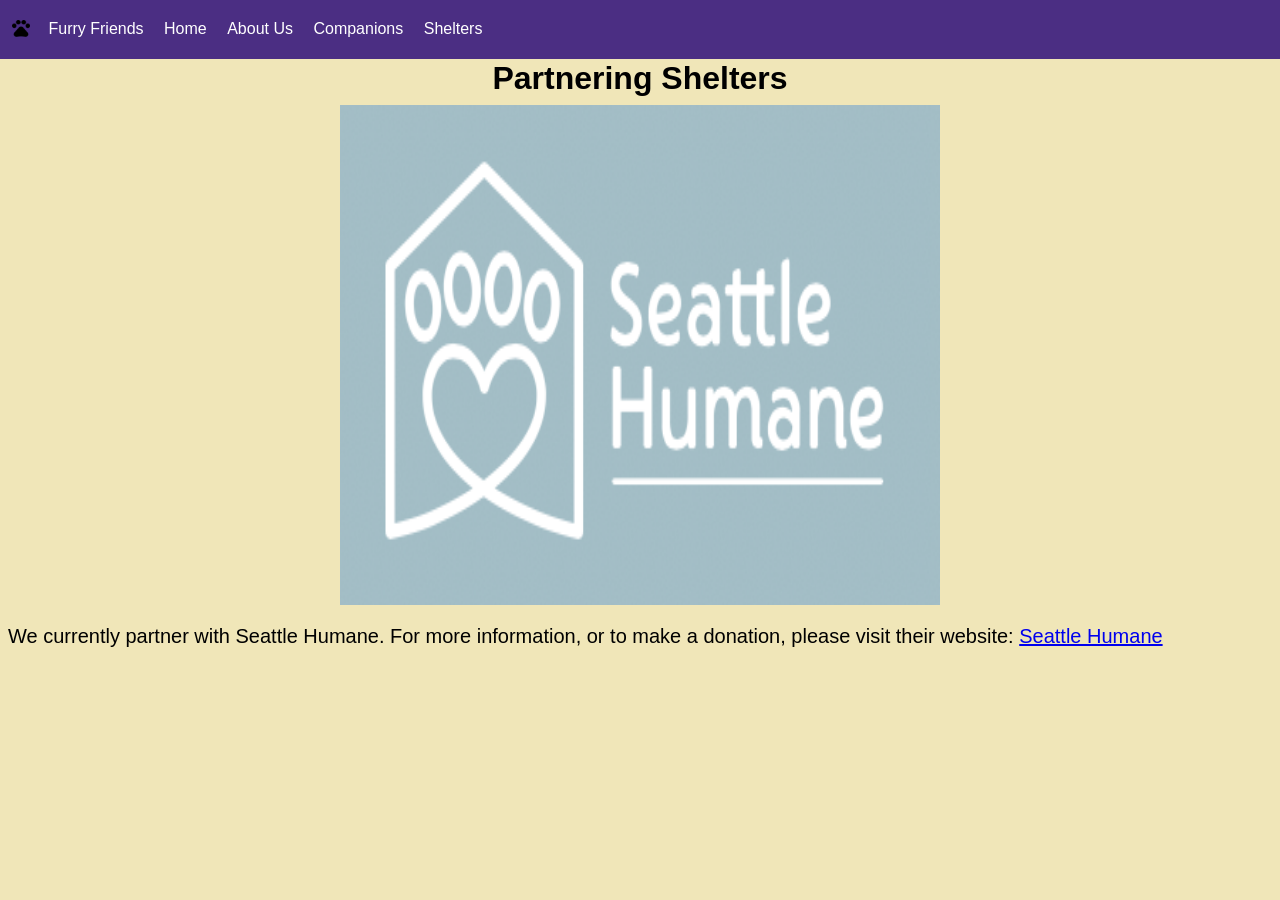
<file: shelters.html>
<!DOCTYPE html>
<html lang="en">
<head>
    <meta charset="utf-8">
    <meta name="author" content="your name">
    <meta name="description" content="description of your page">
    <link rel="stylesheet" href="css/MeetColby.css" />
    <title>Partnering Shelters</title>
</head>

<body>
    <nav>
        <ul>
            <li><a href="#"><span aria-hidden="true" class="logo">&nbsp</span>Furry Friends</a></li>
            <li><a href="index.html">Home</a></li>
            <li><a href="about_us.html">About Us</a></li>
            <li><a href="companions.html">Companions</a></li>
            <li><a href="shelters.html">Shelters</a></li>
        </ul>
    </nav>
    <h1>
        Partnering Shelters
    </h1>
    <img src="img\humane.png" id = 'pic'>

    <p>
        We currently partner with Seattle Humane. 
        For more information, or to make a donation, please visit their website: <a href="https://www.seattlehumane.org">Seattle Humane</a>
    </p>


</body>
</html>
</file>
<file: css/about.css>
body {
  font-family: 'Helvetica', sans-serif;
  margin: 8px;
  background-color: rgb(240, 230, 184);
}

.logo {
  padding-right: 1em;
  padding-left: 1em;
  background-image: url('../img/pets_24px.png');
  background-position-x: left;
  background-size: contain;
  background-repeat: no-repeat;
}

nav {
  position: fixed;
  top: 0;
  left: 0;
  width: 100%;
  height: 35px;
  background-color: #4b2e83;
  padding: .75rem;
}

nav a {
  color: white;
  text-decoration: none;
}

nav li {
  display: inline;
  margin-right: 1rem;
  padding-bottom: .8rem;
}

nav ul {
  margin: 0;
  padding: 0;
  padding-top: .5rem;
  display: inline-block;
}

h1 {
  color:black;
  text-align: center;
  font-family: 'Helvetica', sans-serif;
  margin: 8px;
  text-align: center;
  position: relative;
  margin-top: 60px;
  
  }

  p {
    text-align: center;
    position: relative;
  }

  .img-row {
    display: flex;
    justify-content: space-evenly;
    align-items: center;
}
</file>
<file: css/companions.css>
body {
    font-family: 'Helvetica', sans-serif;
    margin: 8px;
    background-color: rgb(240, 230, 184);
  }
  
  .logo {
    padding-right: 1em;
    padding-left: 1em;
    background-image: url('../img/pets_24px.png');
    background-position-x: left;
    background-size: contain;
    background-repeat: no-repeat;
  }
  
  nav {
    position: fixed;
    top: 0;
    left: 0;
    width: 100%;
    height: 35px;
    background-color: #4b2e83;
    padding: .75rem;
  }
  
  nav a {
    color: white;
    text-decoration: none;
  }
  
  nav li {
    display: inline;
    margin-right: 1rem;
    padding-bottom: .8rem;
  }
  
  nav ul {
    margin: 0;
    padding: 0;
    padding-top: .5rem;
    display: inline-block;
  }
  

.img-row {
    display: flex;
    justify-content: space-evenly;
    align-items: center;
}

h1 {
    color: rgb(10, 33, 33);
    text-align: center;
    text-align: center;
    position: relative;
    margin-top: 60px;
}

h2 {
    color: rgb(10, 33, 33);
    text-align: center;
    text-align: center;
    position: relative;
}
</file>
<file: css/MeetColby.css>
body {
  font-family: 'Helvetica', sans-serif;
  margin: 8px;
  background-color: rgb(240, 230, 184);
}

.logo {
  padding-right: 1em;
  padding-left: 1em;
  background-image: url('../img/pets_24px.png');
  background-position-x: left;
  background-size: contain;
  background-repeat: no-repeat;
}

nav {
  position: fixed;
  top: 0;
  left: 0;
  width: 100%;
  height: 35px;
  background-color: #4b2e83;
  padding: .75rem;
}

nav a {
  color: white;
  text-decoration: none;
}

nav li {
  display: inline;
  margin-right: 1rem;
  padding-bottom: .8rem;
}

nav ul {
  margin: 0;
  padding: 0;
  padding-top: .5rem;
  display: inline-block;
}

h1 {
color:black;
text-align: center;
font-family: 'Helvetica', sans-serif;
margin: 8px;
text-align: center;
position: relative;
margin-top: 60px;

}

p {
font-family: verdana;
font-size: 20px;
font-family: 'Helvetica', sans-serif;
}

#pic{
  display: block;
  margin-left: auto;
  margin-right: auto;
  max-width : 600px;
  min-height: 500px;
  
}
#likes-header{
  text-align: center;
  position: relative;
}

#list-items{
  display: inline-block;
  text-align: left;
  /*position: relative;*/
  
}

#l1{
  text-align: center;
  position: relative;
}

#button{
  display: block;

}

#choose-me{
  margin-left: auto;
  margin-right: auto; 
}
</file>
<file: css/MeetRoxy.css>
body {
    font-family: 'Helvetica', sans-serif;
    margin: 8px;
    background-color: rgb(240, 230, 184);
}

.logo {
    padding-right: 1em;
    padding-left: 1em;
    background-image: url('../img/pets_24px.png');
    background-position-x: left;
    background-size: contain;
    background-repeat: no-repeat;
}

nav {
    position: fixed;
    top: 0;
    left: 0;
    width: 100%;
    height: 35px;
    background-color: #4b2e83;
    padding: .75rem;
}

nav a {
    color: white;
    text-decoration: none;
}

nav li {
    display: inline;
    margin-right: 1rem;
    padding-bottom: .8rem;
}

nav ul {
    margin: 0;
    padding: 0;
    padding-top: .5rem;
    display: inline-block;
}

h1 {
  color:black;
  text-align: center;
  font-family: 'Helvetica', sans-serif;
  margin: 8px;
  text-align: center;
  position: relative;
  margin-top: 60px;

}
  
p {
  font-family: verdana;
  font-size: 20px;
  font-family: 'Helvetica', sans-serif;
  }

#roxy-fence{
    display: block;
    margin-left: auto;
    margin-right: auto;
    max-width : 200%;
    min-height: 500px;
    
}

#roxy-walking{
    display: block;
    margin-left: auto;
    margin-right: auto;
    max-width : 200%;
    min-height: 600px; 
}

#likes-header{
    text-align: center;
    position: relative;
}

#list-items{
    display: inline-block;
    text-align: left;
    position: relative;
    
}

#l1{
    text-align: center;
    position: relative;
}

#button{
    display: block;

}

#choose-me{
    margin-left: auto;
    margin-right: auto; 
}
</file>
